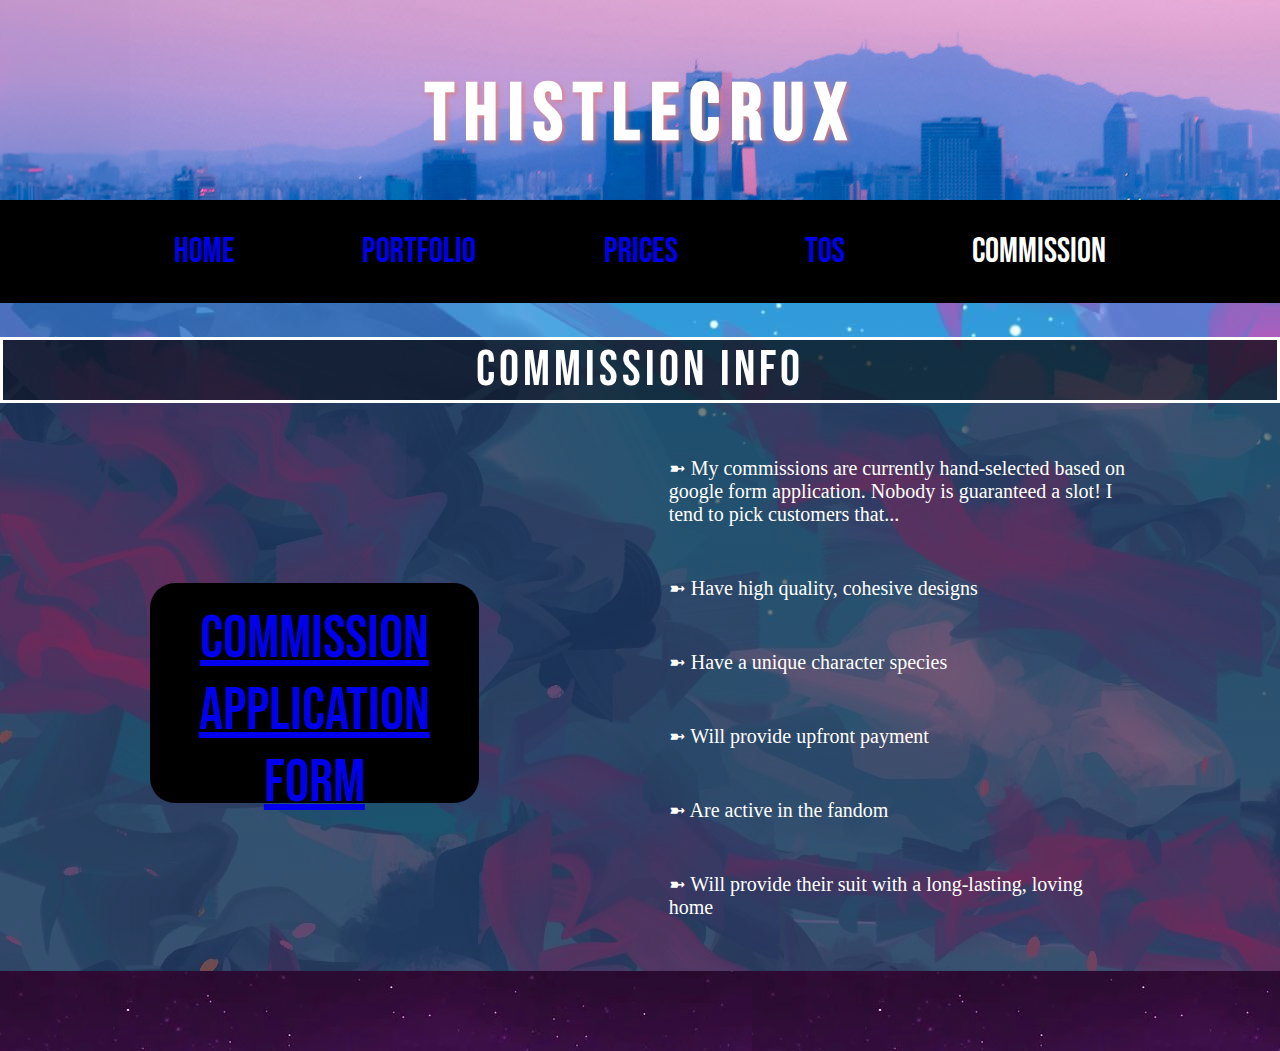
<file: final/pages/commission.html>
<!DOCTYPE html>
<html lang="en">
<head>
    <meta charset="UTF-8">
    <meta name="viewport" content="width=device-width, initial-scale=1.0">
    <title>Thistlecrux: Commissions</title>
    <link rel="stylesheet" href="../style.css">
</head>
<body style="background-image: url(../images/bg1.jpg);">
    <header> 

        <h1> THISTLECRUX </h1>
    

    </header>
    <nav class = navbar>
        <li><a href="../index.html">Home</a></li>
        <li><a href="portfolio.html">Portfolio</a></li>
        <li><a href="prices.html">Prices</a></li>
        <li><a href="terms.html">TOS</a></li>
        <li class="current"><a href="commission.html"></a>Commission</li>
</nav>
<section class="body"> <h1 class="page-header">Commission Info</h1>
<div class="commissions">
    <div class="form">
<a href="https://docs.google.com/forms/d/e/1FAIpQLScyf8kheO0e88YKBXUv8u15Nl3ZzptUQ1IxDQTi9VOJqXWLSg/viewform" target="_blank">Commission Application Form</a>
    </div>

    <div class="comm-desc">
       <p> ➼ My commissions are currently hand-selected based on google form application. Nobody is guaranteed a slot! I tend to pick customers that... 
    </p>
    <p>
        ➼ Have high quality, cohesive designs
    </p>
    <p>
        ➼  Have a unique character species 
    </p>
    <p>
        ➼ Will provide upfront payment
    </p>
    <p>
        ➼  Are active in the fandom
    </p>
    <p>
        ➼  Will provide their suit with a long-lasting, loving home
    </p>
    </div>
</div>
</section>
<footer>
    
</footer>
</body>
</html>
</file>
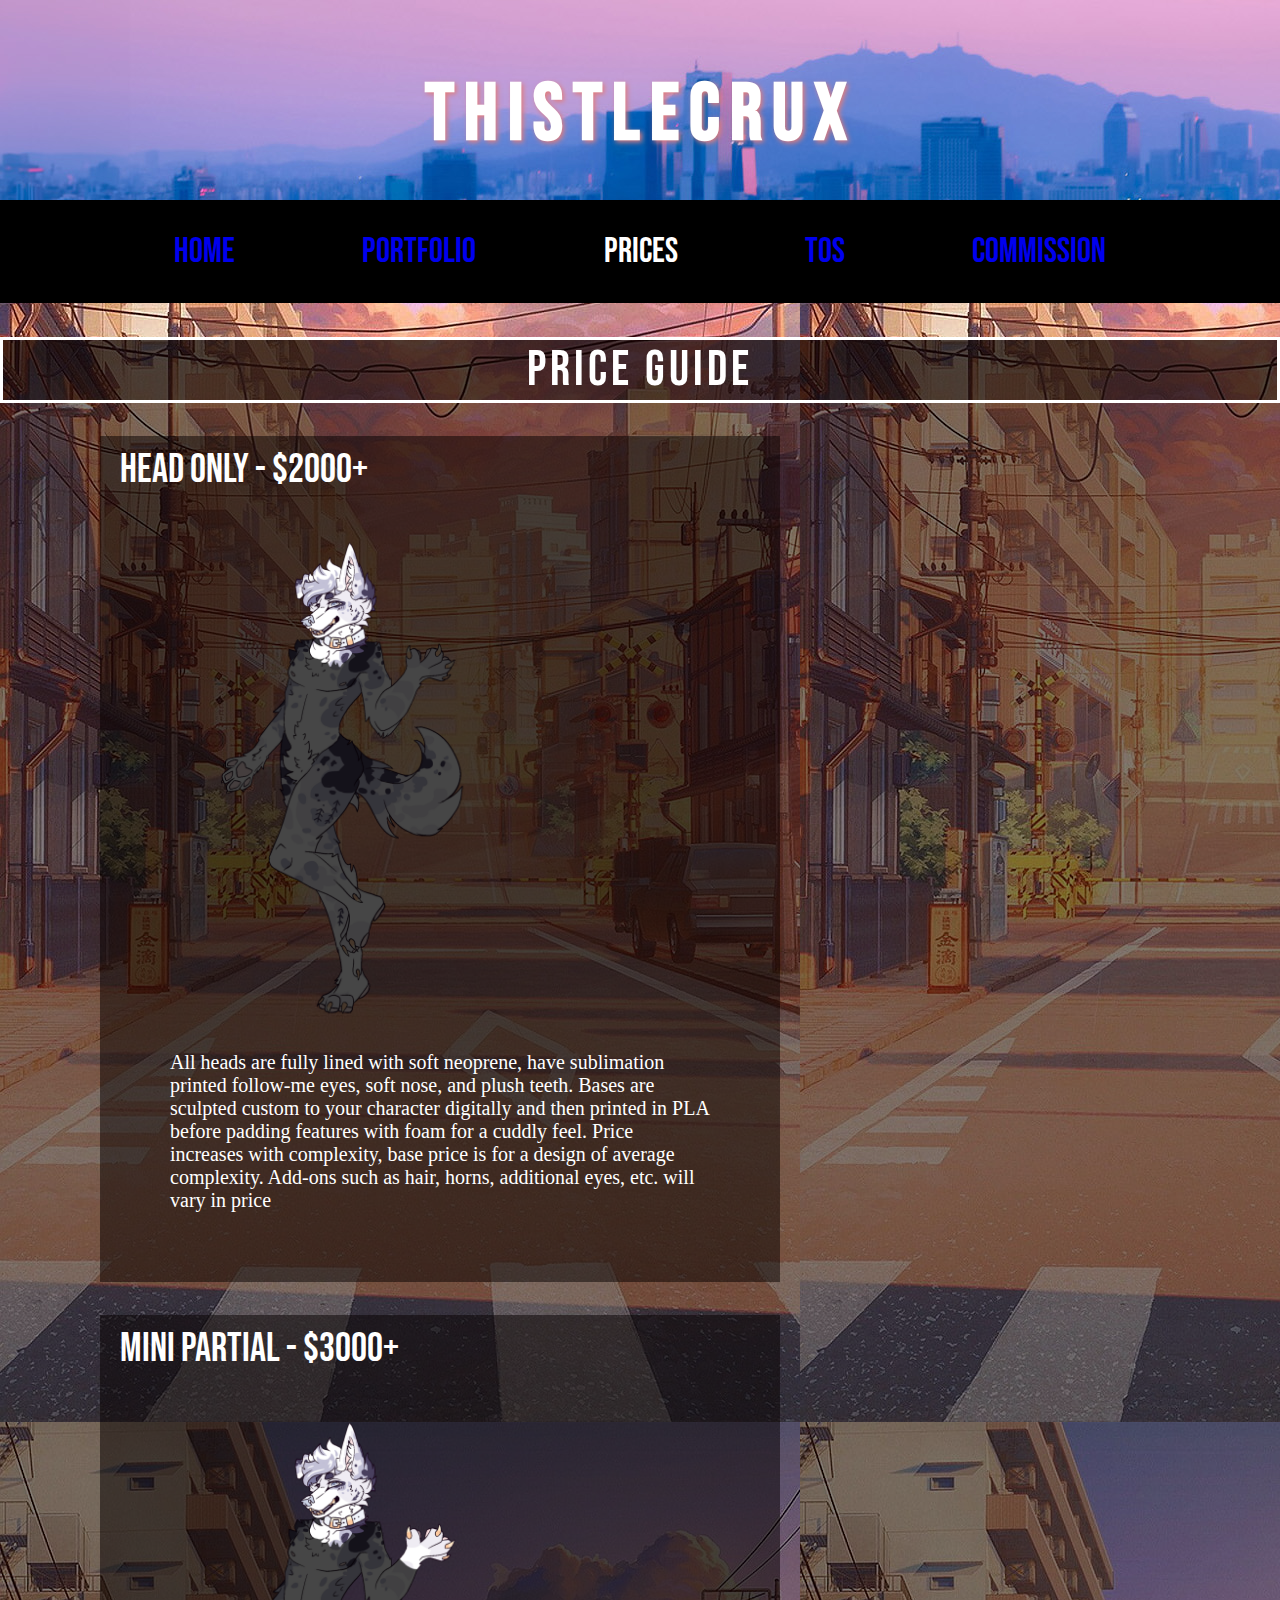
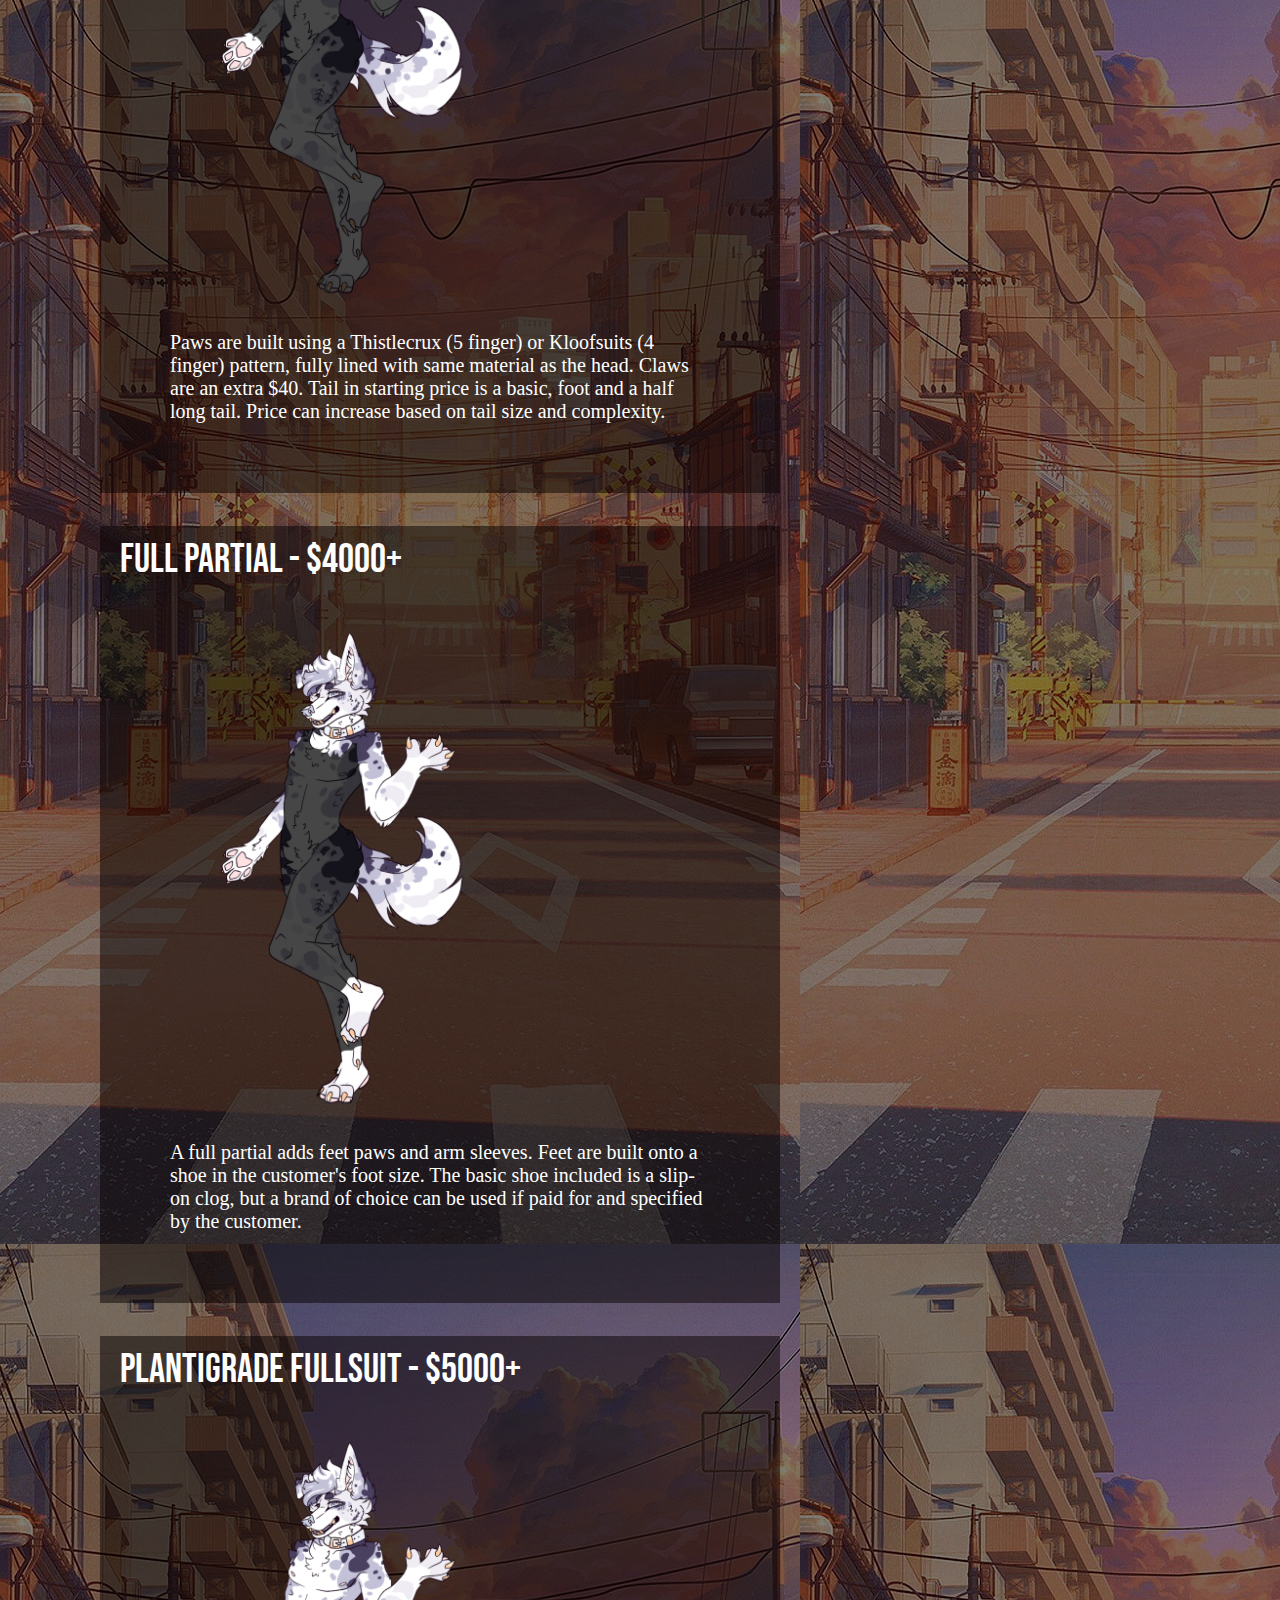
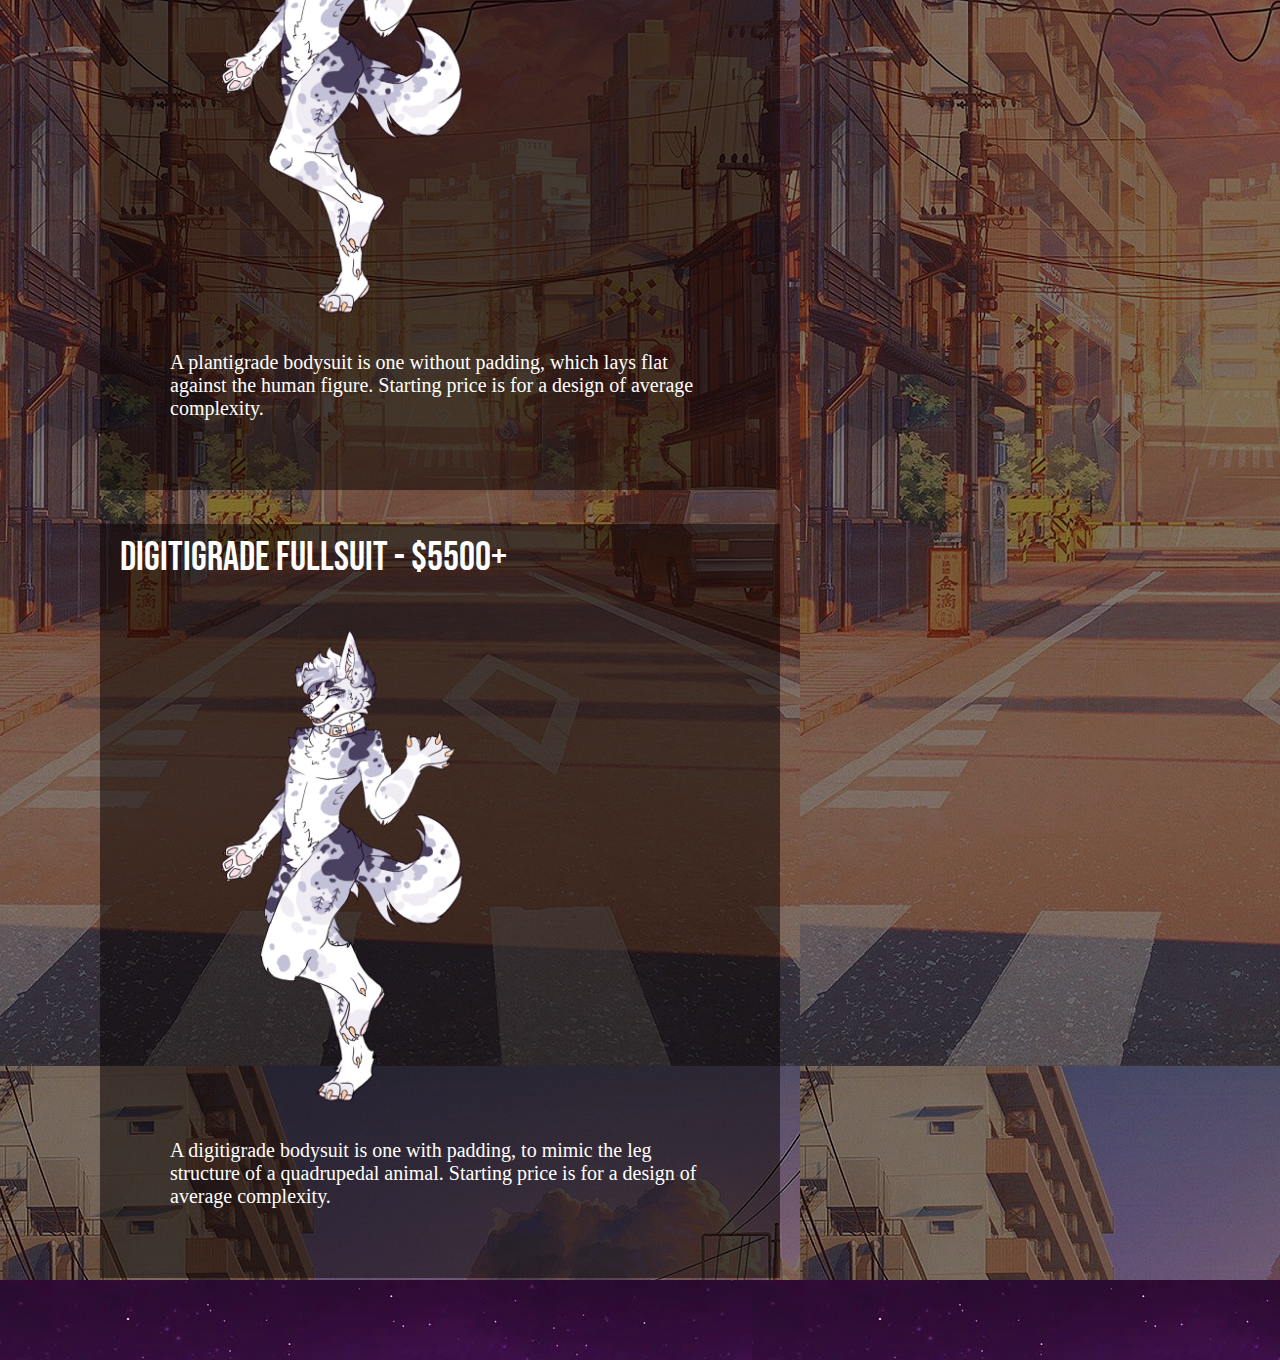
<file: final/pages/prices.html>
<!DOCTYPE html>
<html lang="en">
<head>
    <meta charset="UTF-8">
    <meta name="viewport" content="width=device-width, initial-scale=1.0">
    <title>Thistlecrux: Prices</title>
    <link rel="stylesheet" href="../style.css">
</head>
<body style="background-image: url(../images/bg6.jpg);">
    <header> 

        <h1> THISTLECRUX </h1>
        

    </header>
    <nav class = navbar>
        <li><a href="../index.html">Home</a></li>
        <li><a href="portfolio.html">Portfolio</a></li>
        <li class="current"><a href="prices.html"></a>Prices</li>
        <li><a href="terms.html">TOS</a></li>
        <li><a href="commission.html">Commission</a></li>
</nav>
<main>
    <section class="body"> <h1 class="page-header">Price Guide</h1> 
       
    
        <section class="prices-main">
            <h2>Head Only - $2000+</h2>
            <img src="../images/head.PNG" alt="head">
            <p class="caption">All heads are fully lined with soft neoprene, have sublimation printed follow-me eyes, soft nose, and plush teeth. Bases are sculpted custom to your character digitally and then printed in PLA before padding features with foam for a cuddly feel. 

                Price increases with complexity, base price is for a design of average complexity. 
                
                Add-ons such as hair, horns, additional eyes, etc. will vary in price</p>
        </section>

        <section class="prices-main">
            <h2>Mini Partial - $3000+</h2>
            <img src="../images/mini.PNG" alt="mini partial">
            <p class="caption">Paws are built using a Thistlecrux (5 finger) or Kloofsuits (4 finger) pattern, fully lined with same material as the head. Claws are an extra $40.

                Tail in starting price is a basic, foot and a half long tail. Price can increase based on tail size and complexity.</p>
        </section>

        <section class="prices-main">
            <h2>Full Partial - $4000+</h2>
            <img src="../images/full.PNG" alt="full partial">
            <p class="caption">A full partial adds feet paws and arm sleeves. 

                Feet are built onto a shoe in the customer's foot size. The basic shoe included is a slip-on clog, but a brand of choice can be used if paid for and specified by the customer. </p>
        </section>

        <section class="prices-main">
            <h2>Plantigrade Fullsuit - $5000+</h2>
            <img src="../images/planti.PNG" alt="plantigrade">
            <p class="caption">A plantigrade bodysuit is one without padding, which lays flat against the human figure. Starting price is for a design of average complexity.</p>
        </section>

        <section class="prices-main">
            <h2>Digitigrade Fullsuit - $5500+</h2>
            <img src="../images/digi.PNG" alt="digitigrade">
            <p class="caption">A digitigrade bodysuit is one with padding, to mimic the leg structure of a quadrupedal animal.  Starting price is for a design of average complexity.</p>
        </section>

    </section>
</main>
<footer>
    
</footer>
</body>
</html>
</file>
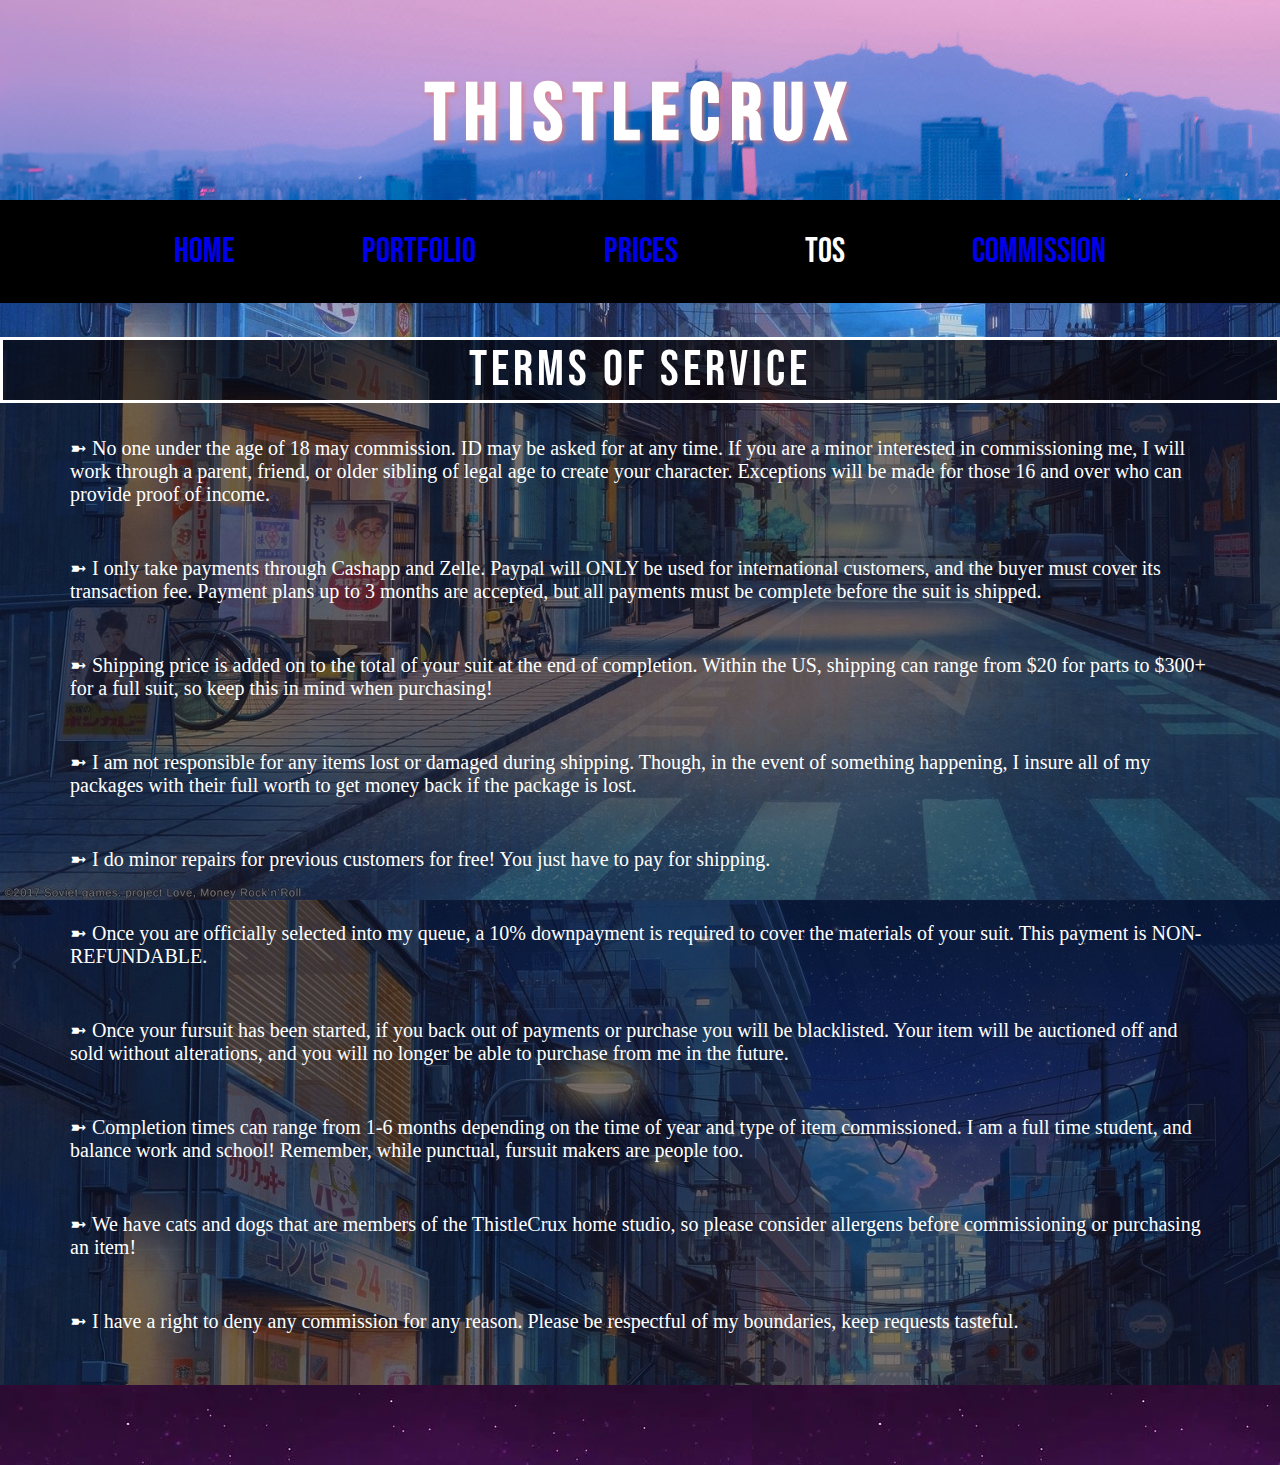
<file: final/pages/terms.html>
<!DOCTYPE html>
<html lang="en">
<head>
    <meta charset="UTF-8">
    <meta name="viewport" content="width=device-width, initial-scale=1.0">
    <title>Thistlecrux: TOS</title>
    <link rel="stylesheet" href="../style.css">
</head>
<body style="background-image: url(../images/bg7.jpg);">
    <header> 

        <h1> THISTLECRUX </h1>

    </header>
    <nav class = navbar>
        <li><a href="../index.html">Home</a></li>
        <li><a href="portfolio.html">Portfolio</a></li>
        <li><a href="prices.html">Prices</a></li>
        <li class = "current" ><a href="terms.html"></a>TOS</li>
        <li><a href="commission.html">Commission</a></li>
</nav>
<main>
    <section class="body"> <h1 class="page-header">Terms of Service</h1>
         
 <p>➼ No one under the age of 18 may commission. ID may be asked for at any time. If you are a minor interested in commissioning me, I will work through a parent, friend, or older sibling of legal age to create your character. Exceptions will be made for those 16 and over who can provide proof of income.
 </p>
 <p>
     ➼ I only take payments through Cashapp and Zelle. Paypal will ONLY be used for international customers, and the buyer must cover its transaction fee. Payment plans up to 3 months are accepted, but all payments must be complete before the suit is shipped.
 </p>
 <p>
     ➼ Shipping price is added on to the total of your suit at the end of completion. Within the US, shipping can range from $20 for parts to $300+ for a full suit, so keep this in mind when purchasing!
 </p>
 <p>
     ➼ I am not responsible for any items lost or damaged during shipping. Though, in the event of something happening, I insure all of my packages with their full worth to get money back if the package is lost.
 </p>
 <p>
     ➼ I do minor repairs for previous customers for free! You just have to pay for shipping.
 </p>
 <p>
     ➼ Once you are officially selected into my queue, a 10% downpayment is required to cover the materials of your suit. This payment is NON-REFUNDABLE. 
 </p>
 <p>
     ➼ Once your fursuit has been started, if  you back out of payments or purchase you will be blacklisted. Your item will be auctioned off and sold without alterations, and you will no longer be able to purchase from me in the future.
 </p>
 <p>
     ➼ Completion times can range from 1-6 months depending on the time of year and type of item commissioned. I am a full time student, and balance work and school! Remember, while punctual, fursuit makers are people too.
 </p>
 <p>
     ➼ We have cats and dogs that are members of the ThistleCrux home studio, so please consider allergens before commissioning or purchasing an item!
 </p>
 <p>
     ➼ I have a right to deny any commission for any reason. Please be respectful of my boundaries, keep requests tasteful.
 </p>
 </section>
 </main>
<footer>
    
</footer>
</body>
</html>
</file>
<file: final/style.css>
@import url('https://fonts.googleapis.com/css2?family=Bebas+Neue&display=swap');

body {
    margin: 0;
    font-family: Arial, Helvetica, sans-serif;
    background: rgb(200, 135, 206);
}
header {
 background-image: url(images/banner3.jpg);
 width: 100%;
 height: 200px;
display: flex;
justify-content: center;
align-items: center;

}

header h1 {
padding-top: 30px;
font-family: 'Bebas Neue', sans-serif;
color: rgb(255, 255, 255);
font-size: 5em;
letter-spacing: 10px;
text-shadow: 2px 2px 5px rgb(225, 125, 125);
}
footer {
    height: 50px;
    background-image: url(images/IMG_6758\ \(1\).jpg);
    padding-top: 30px;
}

a:visited {
    text-decoration: none;
    color: rgb(192, 92, 172);
  }
  
  a:hover {
    text-decoration: none;
    color: rgb(255, 232, 233);
    transition: 0.2s;
  }
  
  a:active {
    text-decoration: none;
    color: rgb(192, 92, 172);
  }
  
.navbar {
    padding: 30px;
    background-color: #000000;
    color: white;
    text-align: center;
    font-size: 20pt;

}

li {
    display: inline;
    padding: 60px;
}
li a {
    text-decoration: none;
    font-family: 'Bebas Neue', sans-serif;
    font-size: 35px;

}

.current {
    font-family: 'Bebas Neue', sans-serif;
    font-size: 35px;

}

.grid-container {
    display: grid;
    grid-template-columns: 1fr 1fr 1fr;
    grid-template-rows: 60% 40%;
    height: 80vh;
    gap: 20px;
    margin: 20px;
    padding-bottom: 20px;
    color: aliceblue;
}

/* create your child rules here:  */
.item-1 {
display: flex;
justify-content: center;
align-items: center;
grid-column: 3 ;
grid-row: 1 / 3;
}
.item-2 {
display: flex;
justify-content: center;
grid-column: 2;
grid-row: 1;
}
.item-3 {
grid-column: 2;
grid-row: 2;
}
.item-4 {
display: block;
grid-column: 1;
grid-row: 1 / 3;

}

.item-2 img {
    height: 500px;
    width: 370px;
    transform: translate(0px,-30px);
}
.item-1, .item-2, .item-3, .item-4 {
    background-color: rgb(5, 0, 0, 0.4);
    
}

.socials {
    display: flex;
    flex-direction: row;
    justify-content: center;
    padding-top: 40px;
}

section h1 {
    font-family: 'Bebas Neue', sans-serif;
    font-weight: 50;
    font-size: 50px;
    color: white;
    letter-spacing: 4px;
    text-align: center;
}
.page-header {
    border: solid 3px white;
    background-color: rgb(5, 0, 0, 0.4);
}
.body p {
    font-family: Georgia, 'Times New Roman', Times, serif;
    margin-left: 70px;
    margin-right: 70px;
    margin-bottom: 50px;
    font-size: 20px;
    color: white;
}
.body {
    background-color: rgb(5, 0, 0, 0.5);
    padding-bottom: 2px;
}
.item-4 h1 {
    padding-top: 34px;
}

.about {
    text-align: center;
    margin-left: 70px;
    margin-right: 70px;
    font-size: 30px;
    font-family: Georgia, 'Times New Roman', Times, serif;
}

.item-1 img {
    width: 400px;
 
}

section h2 {
    font-family: 'Bebas Neue', sans-serif;
    font-weight: 50;
    font-size: 40px;
    margin-left: 20px;
    color: white;
    padding-top: 10px;
}
.body img {
    width: 500px;
}
.commissions {
    display: flex;
    flex-direction: row;
  align-items: center;
}
.form {
    font-family: 'Bebas Neue', sans-serif;
    font-weight: 50;
    font-size: 60px;
    margin-left: 150px;
    padding-top: 20px;
    width: 700px;
    height: 200px;
    text-align: center;
    background-color: #000000;
    border-radius: 25px;
    margin-bottom: 20px;
}
.comm-desc {
    margin-left: 120px;
    margin-right: 80px;
    text-align: left;
}
.prices-main {
    margin-left: 100px;
    margin-right: 500px;
    background-color: rgb(5, 0, 0, 0.5);
    padding-bottom: 20px;
}
@media only screen and (max-width: 500px) 
{ 
    header {
        background-image: url(images/phone.banner.jpg);
        width: 100%;
        height: 180px;
       display: inline-block;
       text-align: center;
       }
    header h1 {
        padding-top: 20px;
        font-size: 4em;
    }
       .navbar {
        padding: 20px;
        background-color: #000000;
        color: white;
        text-align: center;
        font-size: 10pt;
    
    }

    footer {
        padding-top: 50px;
    }
    
    li {
        display: inline;
        padding: 7px;
    }
    li a {
        font-size: 20px;
    
    }
    .current {
        padding: 7px;
        font-size: 20px;
    }
    .grid-container {
        display: grid;
        grid-template-columns: 1fr 1fr;
        grid-template-rows: 30% 23% 23%;
        height: 70vh;
        padding-bottom: 2 px;
        
    }
    
    /* create your child rules here:  */
    .item-1 {
     display: flex;
     align-items: center;
     justify-content: center;
    grid-column: 2 ;
    grid-row: 1;
    }
    .item-2 {
    grid-column: 1;
    grid-row: 1;
    }
    .item-3 {
    grid-column: 1 / 3;
    grid-row: 3;
    }
    .item-4 {
    grid-column: 1/3;
    grid-row: 2;
    }
    .item-2 img {
        height: 100%;
        width: 80%;
        transform: translate(0px,0px);
    }
    .socials {
        height: 20px;
        padding-top: 50px;
        transform: scale(0.7, 0.7);
    }
    .item-3 h1 {
        font-size: 20px;
        transform: translate(0px,-65px);
        padding-bottom: 30px;
    }
    .item-4 h1 {
        font-size: 20px;
    }
    .item-4 h1 {
        padding-top: 0px;
    }
    
    .about {
        text-align: center;
        margin-left: 10px;
        margin-right: 10px;
        font-size: 15px;
        font-family: Georgia, 'Times New Roman', Times, serif;
    }
    .item-1 img {
        width: 100px;
        margin-left: 10px;
        padding-bottom: 15px;
        transform: translate(0px,-5px);
     
    }
    .item-1 h1 {
        font-size: 20px;
    }
    .body img {
        width: 400px;
    }
    .form {
        font-family: 'Bebas Neue', sans-serif;
        font-weight: 50;
        font-size: 30px;
        margin-left: 10px;
        padding-top: 10px;
        width: 200px;
        height: 100px;
        text-align: center;
        background-color: #000000;
        border-radius: 25px;
        margin-bottom: 20px;
    }
    .commissions {
        display: flex;
        flex-direction: column;
      align-items: center;
    }
    .comm-desc {
        margin-left: 0px;
        margin-right: 0px;
        text-align: left;
        padding-bottom: 20px;
    }
    .comm-desc p {
        font-size: 15px;
        margin-bottom: 10px;
    }
    .prices-main {
        margin-left: 0px;
        margin-right: 0px;
    }
    
}
</file>
